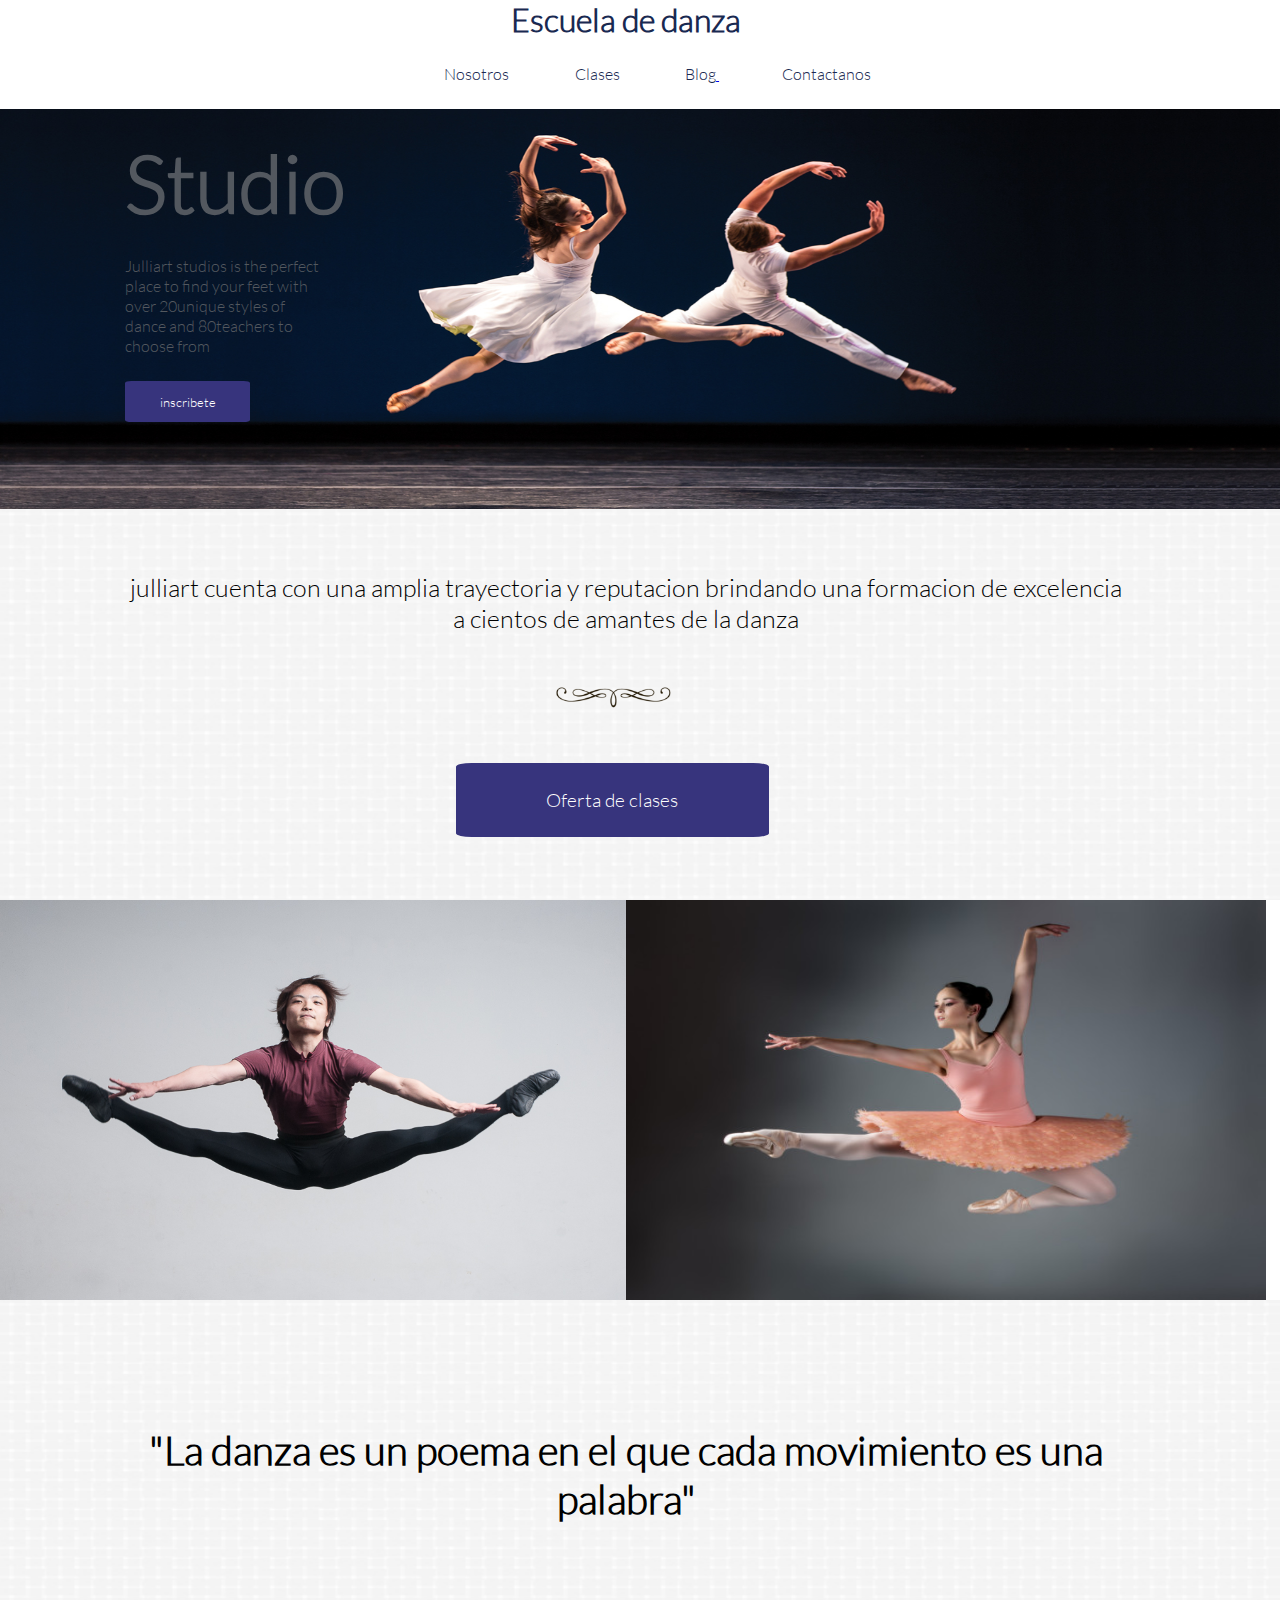
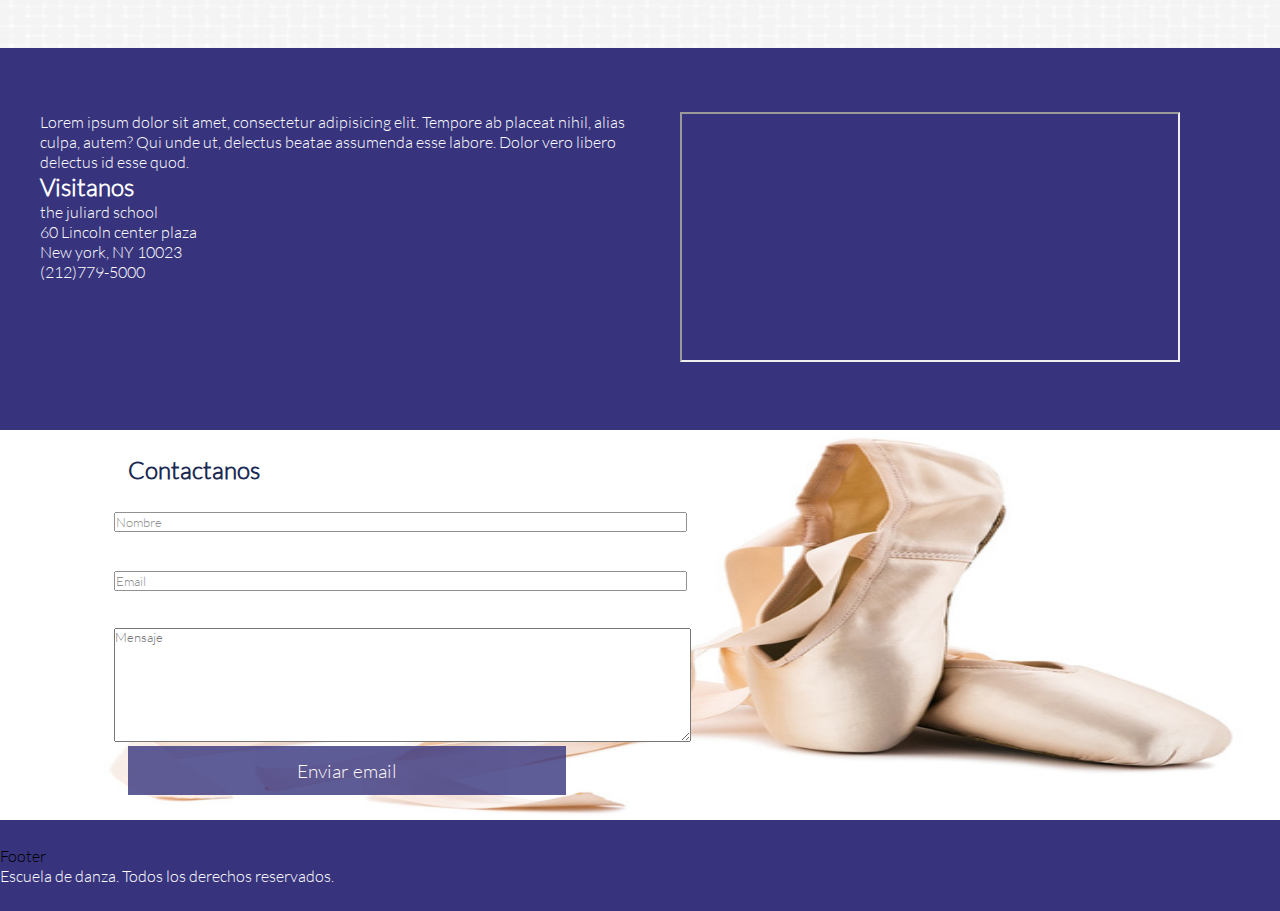
<file: index.html>
<!DOCTYPE html>
<html>
<head>
	<meta charset="UTF-8">
	<title>Escuela de Danza</title>
	<link rel='stylesheet' type='text/css' href='http://fonts.googleapis.com/css?family=Montserrat:400,700'>
	<link rel="stylesheet" type="text/css" href="css/grid-system.css">
	<link rel="stylesheet" type="text/css" href="css/utilities.css">
	<link rel="stylesheet" type="text/css" href="css/common.css">
	<link rel="stylesheet" type="text/css" href="css/main.css">
</head>
<body>
	<div class="container-fluid">
		<header>
			<div class="row">
				<div class="col-12">
					<a href="index.html" class="a-none-decoration"><h1 class="text-center text-blue">Escuela de danza</h1></a>
				</div>
				<div class="col-12">
					<nav>
						<ul class="text-center">
							<a href="nosotros.html"><li class="text-blue" >Nosotros</li></a>
							<a href="clases.html"><li class="text-blue" >Clases</li></a>
							<a href="blog.html"><li class="text-blue" >Blog</li>
							<a href="#contactanos"><li class="text-blue" >Contactanos</li></a>
						</ul>
					</nav>
				</div>
			</div>
		</header>

		<section class="bg1">
			<div class="row">
				<div class="col-12">
					<h2 class="espacio text-gray" id="font1">Studio</h2>
					<p class="text-left parrafo espacio  text-gray">Julliart studios is the perfect place to find your feet with over 20unique styles of dance and 80teachers to choose from </p>
					<button class="espacio buttoncolor" id="but1">
						inscribete
					</button>
				</div>
			</div>
		</section>

		<section class="bg2">
			<div class="row">
				<div class="col-12 text-center">
					<p class="text-center espacio2" id="font2">julliart cuenta con una amplia trayectoria y reputacion brindando una formacion de excelencia a cientos de amantes de la danza </p>
					<div class="row">
					<img src="img/decoration_1.png" class="decoracion1">
					</div>
					<div class="row">
					<button class="buttoncolor" id="but">Oferta de clases</button>
					</div>
				</div>
			</div>
		</section>

		<section>
			<!-- <div class="row">
				<div class="col-12 text-center">
					<button class="instructores buttoncolor">Nuestros instructores</button>
				</div>
			</div> -->
			<div class="row">
				<div class="col-6 bg3"></div>
				<div class="col-6 bg4"></div>
			</div>
		</section>

		<section class="bg2">
			<div class="row">
				<div class="col-12">
					<h2 class="text-center" id="font3">"La danza es un poema en el que cada movimiento es una palabra"</h2>
				</div>
			</div>
		</section>

		<section class="bgb"> <!-- seccion Mapa -->
			<div class="row" id="blue">
				<div class="col-6">
					<p class="text-white">Lorem ipsum dolor sit amet, consectetur adipisicing elit. Tempore ab placeat nihil, alias culpa, autem? Qui unde ut, delectus beatae assumenda esse labore. Dolor vero libero delectus id esse quod.</p>
					<h2 class="text-white">Visitanos</h2>
					<p class="text-white">the juliard school</p>
					<p class="text-white">60 Lincoln center plaza</p>
					<p class="text-white">New york, NY 10023</p>
					<p class="text-white">(212)779-5000</p>
				</div>
				<div class="col-6">
					<iframe src="https://www.google.com/maps/embed?pb=!1m18!1m12!1m3!1d3021.46625274051!2d-73.98501728501799!3d40.77376274177245!2m3!1f0!2f0!3f0!3m2!1i1024!2i768!4f13.1!3m3!1m2!1s0x89c2585ff9df2f6d%3A0xf876ccebba645bff!2sEscuela+Juilliard!5e0!3m2!1ses-419!2smx!4v1470260128435" allowfullscreen></iframe>
				</div>
			</div>
		</section><!--  cierra seccion mapa -->

		<section class="bgf"><!--  formulario -->
			<div class="row">
				<div class="col-12 espacio">
					<a name="contactanos"><h2 class="text-blue">Contactanos</h2></a>
				</div>
				<div class="col-12 espacio">
					<form id="contact_form" action="#" method="POST" enctype="multipart/form-data">
					<div class="row">
						<input  class="input" name="name" type="text" value="" size="80" placeholder="Nombre" />
					</div>
					<div class="row">
						<input class="input" name="email" type="text" value="" size="80" placeholder="Email" />
					</div>
					<div class="row">
						<textarea  class="input" name="message" rows="7" cols="80" placeholder="Mensaje"></textarea>
					</div>
					<input  type="submit" value="Enviar email" class="buttoncolor but2 text-center" />
				</form>						
				</div>
			</div>
		</section><!-- termina formulario -->

		<footer class="bgb"> Footer
			<div class="row">
				<div class="col-12"> 
					<p class="text-white">Escuela de danza. Todos los derechos reservados.</p>
				</div>
			</div>
		</footer> <!-- termina footer -->
	</div><!-- cierra container general -->
</body>
</html>
</file>
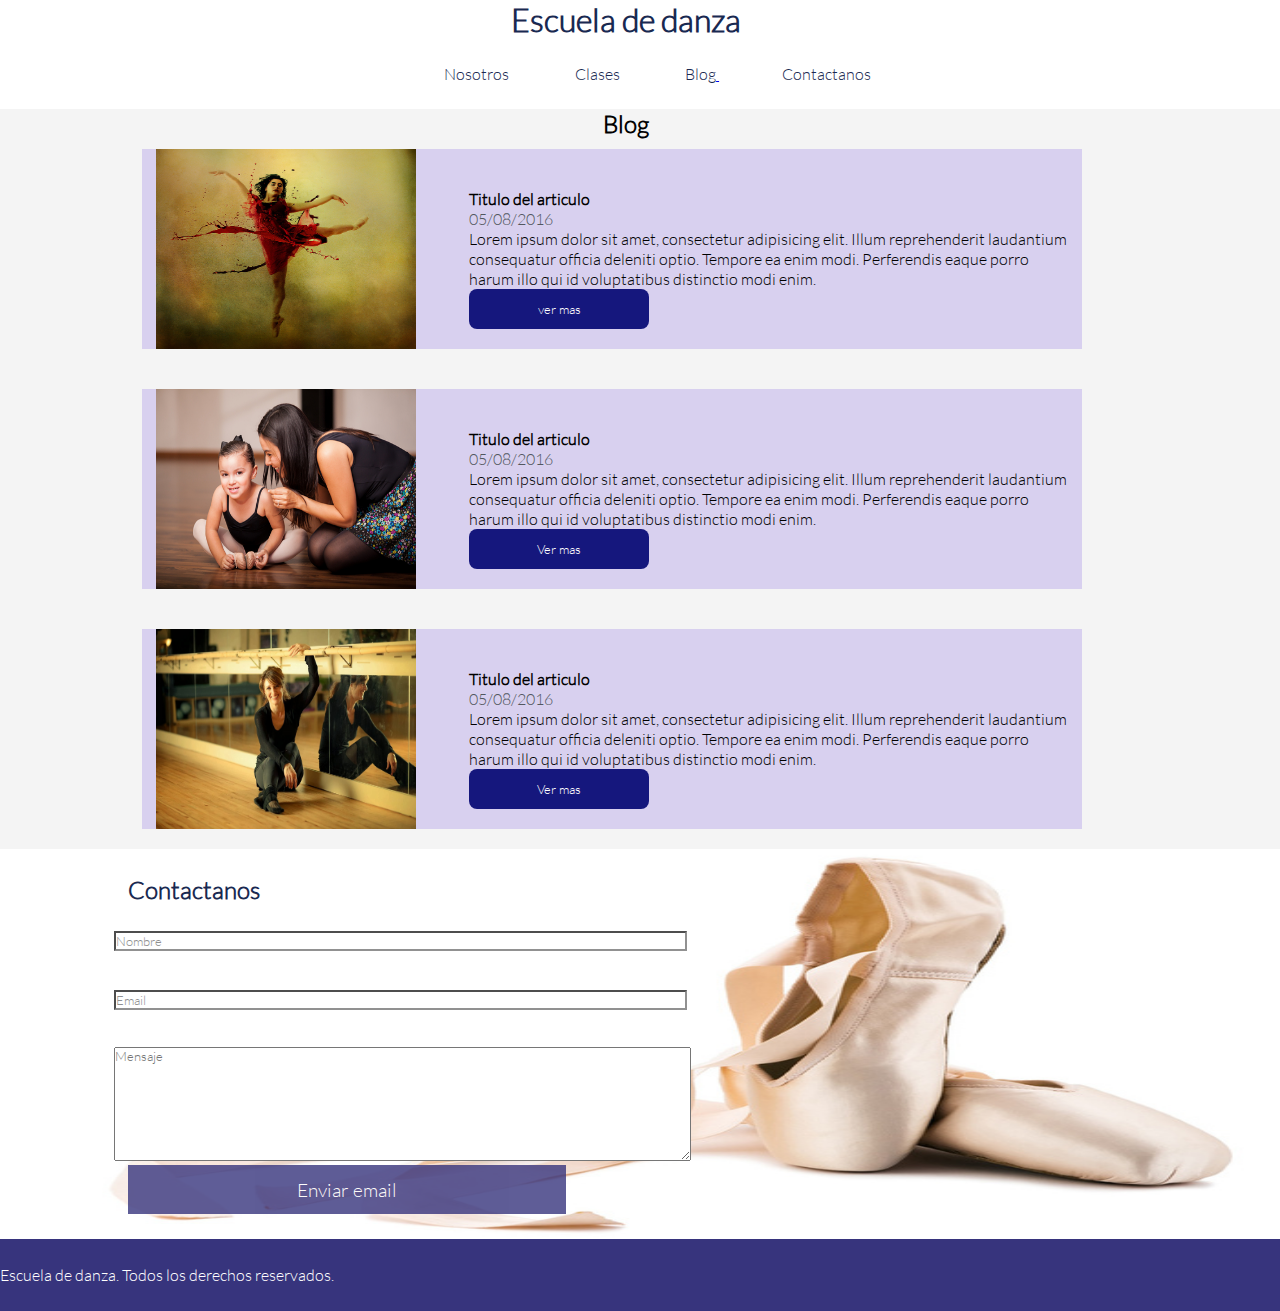
<file: blog.html>
<!DOCTYPE html>
<html>
<head>
	<meta charset="UTF-8">
	<title>Escuela de Danza</title>
	<link rel='stylesheet' type='text/css' href='http://fonts.googleapis.com/css?family=Montserrat:400,700'>
	<link rel="stylesheet" type="text/css" href="css/grid-system.css">
	<link rel="stylesheet" type="text/css" href="css/utilities.css">
	<link rel="stylesheet" type="text/css" href="css/common.css">
	<link rel="stylesheet" type="text/css" href="css/blog.css">
</head>
	<body>
		<div class="container-fluid">
			<header>
			<div class="row">
				<div class="col-12">
					<a href="index.html" class="a-none-decoration"><h1 class="text-center text-blue">Escuela de danza</h1></a>
				</div>
				<div class="col-12">
					<nav>
						<ul class="text-center">
							<a href="nosotros.html"><li class="text-blue" >Nosotros</li></a>
							<a href="clases.html"><li class="text-blue" >Clases</li></a>
							<a href="blog.html"><li class="text-blue" >Blog</li>
							<a href="#contactanos"><li class="text-blue" >Contactanos</li></a>
						</ul>
					</nav>
				</div>
			</div>
		</header>
		<section class="bg-gray">
			<div class="row">
				<div class="col-12">
					<h2 class="text-center">Blog</h2>
				</div>
				<div class="container">
					<div class="row gris espacio1">
						<div class="col-4">
							<img src="img/blog1.jpg" alt="blog">
						</div>
						<div class="col-8 espacio1">
							<h4>Titulo del articulo</h4>
							<p class="text-gray">05/08/2016</p>
							<p>Lorem ipsum dolor sit amet, consectetur adipisicing elit. Illum reprehenderit laudantium consequatur officia deleniti optio. Tempore ea enim modi. Perferendis eaque porro harum illo qui id voluptatibus distinctio modi enim.</p>
							<button class="text-white boton">ver mas</button>
						</div>
					</div>
					<div class="row gris espacio1">
						<div class="col-4">
							<img src="img/profesor_5.jpg" alt="blog">
						</div>
						<div class="col-8 espacio1">
							<h4>Titulo del articulo</h4>
							<p class="text-gray">05/08/2016</p>
							<p>Lorem ipsum dolor sit amet, consectetur adipisicing elit. Illum reprehenderit laudantium consequatur officia deleniti optio. Tempore ea enim modi. Perferendis eaque porro harum illo qui id voluptatibus distinctio modi enim.</p>
							<button class="text-white boton">Ver mas</button>
						</div>
					</div>
					<div class="row gris espacio1">
						<div class="col-4">
							<img src="img/instructor_1.jpg" alt="blog">
						</div>
						<div class="col-8 espacio1">
							<h4>Titulo del articulo</h4>
							<p class="text-gray">05/08/2016</p>
							<p>Lorem ipsum dolor sit amet, consectetur adipisicing elit. Illum reprehenderit laudantium consequatur officia deleniti optio. Tempore ea enim modi. Perferendis eaque porro harum illo qui id voluptatibus distinctio modi enim.</p>
							<button class="text-white boton">Ver mas</button>
						</div>
					</div>
				</div>
			</div>
		</section>
		<section class="bgf">
			<div class="row">
				<div class="col-12 espacio">
					<h2 class="text-blue">Contactanos</h2>
				</div>
				<div class="col-12 espacio">
					<form id="contact_form" action="#" method="POST" enctype="multipart/form-data">
					<div class="row">
						<input  class="input" name="name" type="text" value="" size="80" placeholder="Nombre" />
					</div>
					<div class="row">
						<input class="input" name="email" type="text" value="" size="80" placeholder="Email" />
					</div>
					<div class="row">
						<textarea  class="input" name="message" rows="7" cols="80" placeholder="Mensaje"></textarea>
					</div>
					<input  type="submit" value="Enviar email" class="buttoncolor but2 text-center" />
				</form>						
				</div>
			</div>
		</section>
		<footer class="bgb">
			<div class="row">
				<div class="col-12"> 
					<p class="text-white">Escuela de danza. Todos los derechos reservados.</p>
				</div>
			</div>
		</footer>
		</div>
	</body>
</html>
</file>
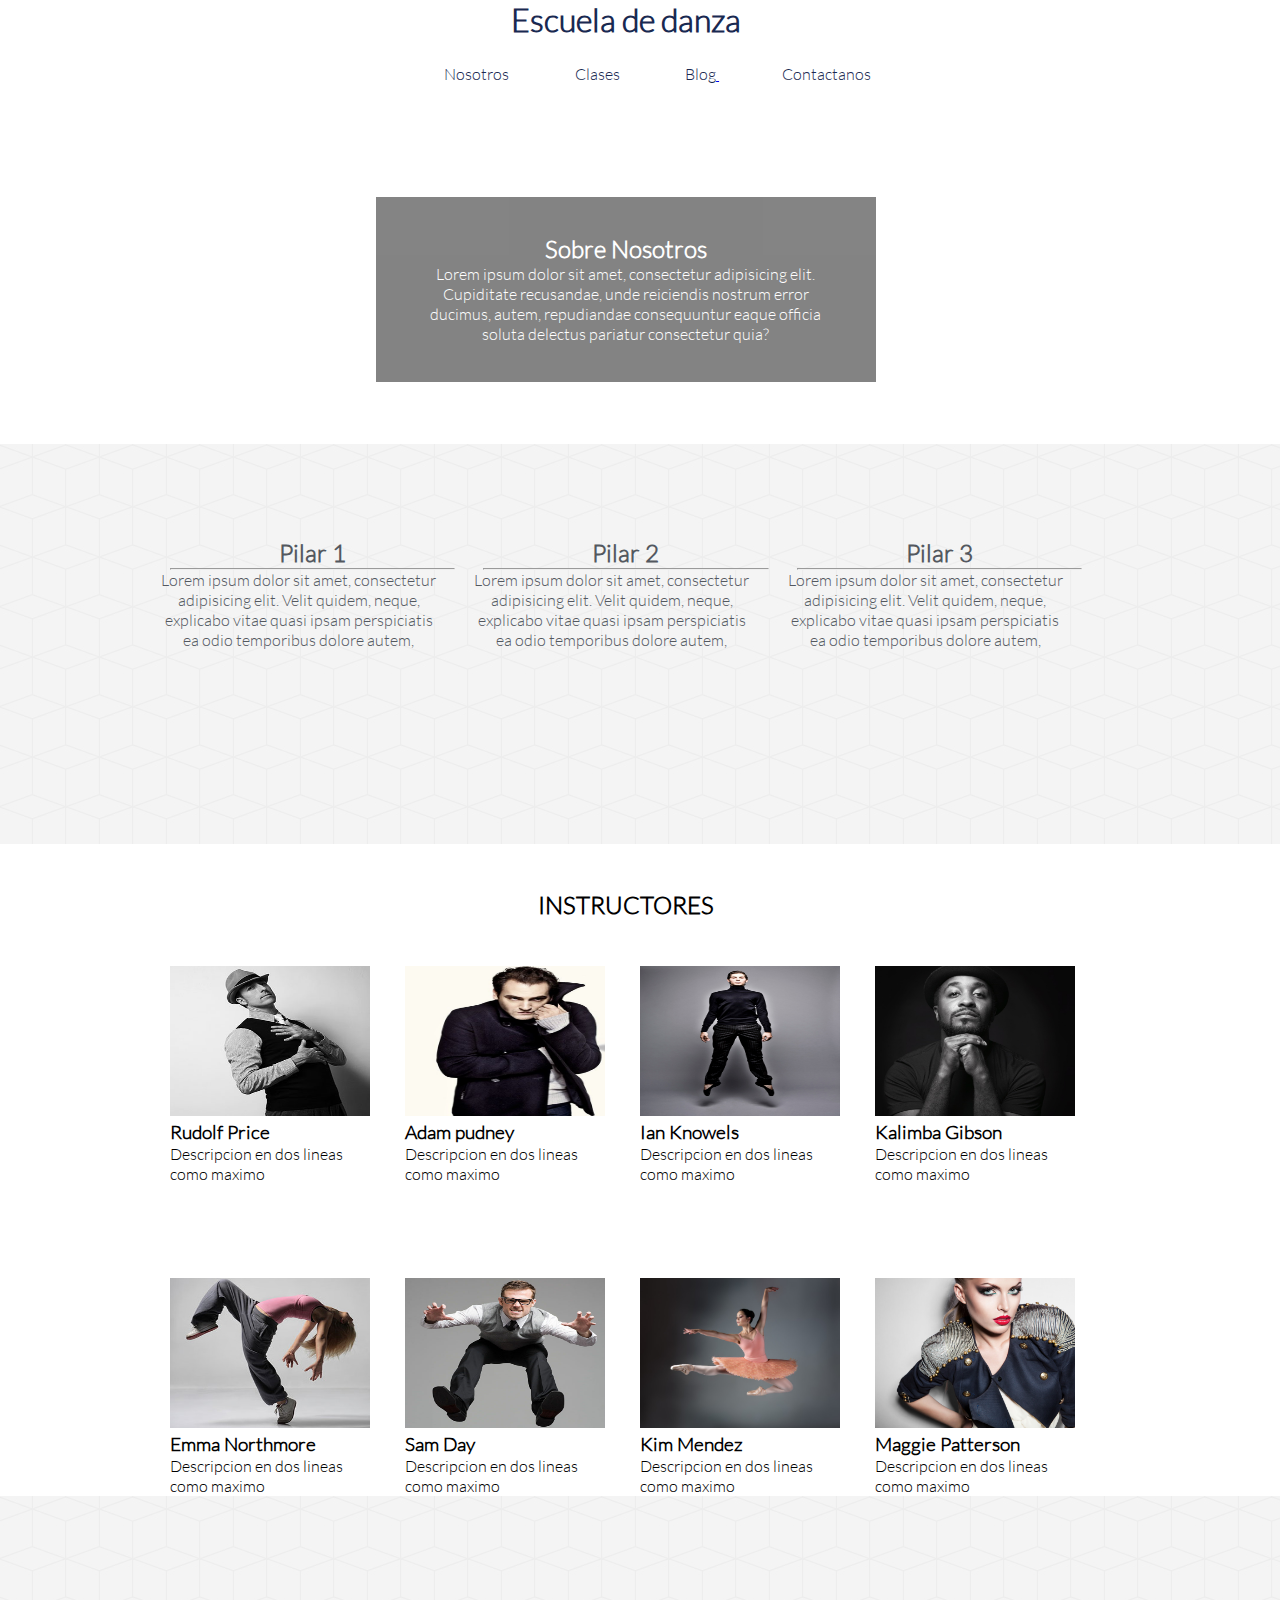
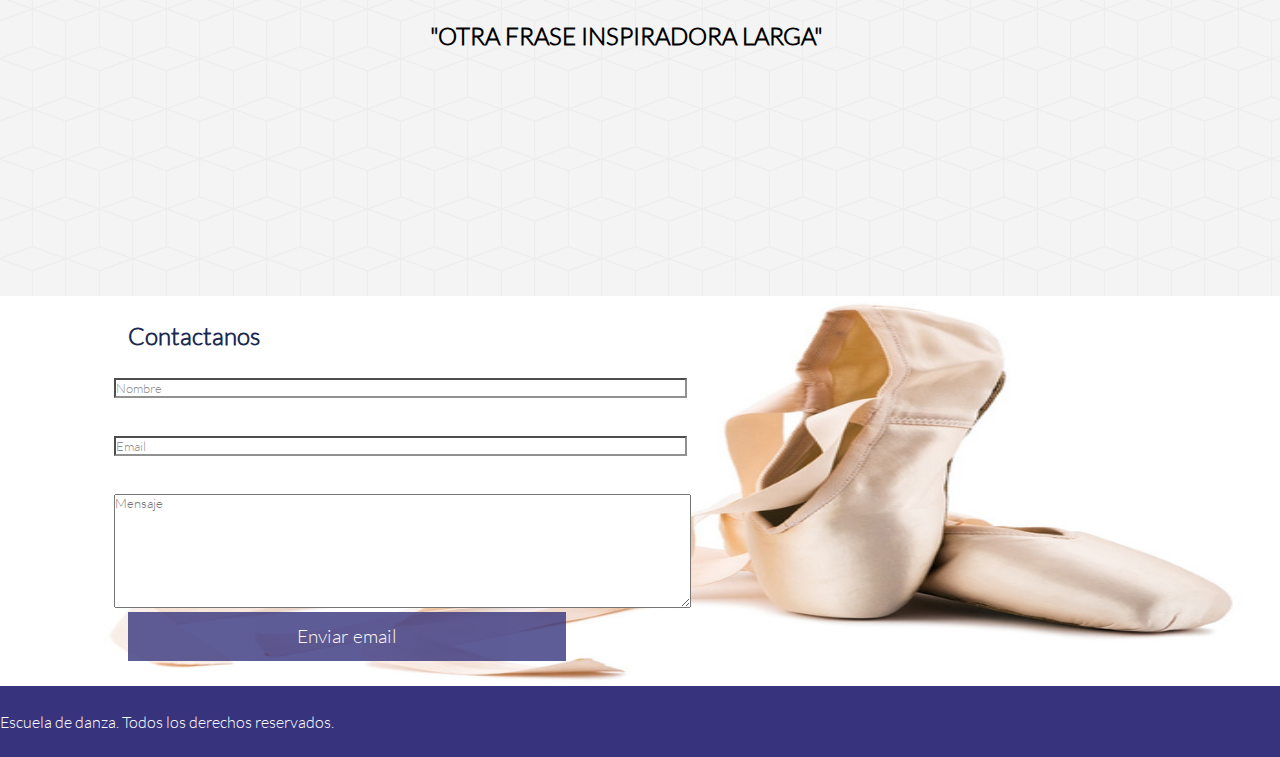
<file: nosotros.html>
<!DOCTYPE html>
<html>
<head>
	<meta charset="UTF-8">
	<title>Escuela de Danza</title>
	<link rel='stylesheet' type='text/css' href='http://fonts.googleapis.com/css?family=Montserrat:400,700'>
	<link rel="stylesheet" type="text/css" href="css/grid-system.css">
	<link rel="stylesheet" type="text/css" href="css/utilities.css">
	<link rel="stylesheet" type="text/css" href="css/common.css">
	<link rel="stylesheet" type="text/css" href="css/nosotros.css">
</head>

	<body>
		<div class="container-fluid">
		<header>
			<div class="row">
				<div class="col-12">
					<a href="index.html" class="a-none-decoration"><h1 class="text-center text-blue">Escuela de danza</h1></a>
				</div>
				<div class="col-12">
					<nav>
						<ul class="text-center">
							<a href="nosotros.html"><li class="text-blue" >Nosotros</li></a>
							<a href="clases.html"><li class="text-blue" >Clases</li></a>
							<a href="blog.html"><li class="text-blue" >Blog</li>
							<a href="#contactanos"><li class="text-blue" >Contactanos</li></a>
						</ul>
					</nav>
				</div>
			</div>
		</header>

			<section class="fondo">
				<div class="row">
					<div class="col-12 text-center">
						<div class="bgc">
							<a name="nosotros"><h2>Sobre Nosotros</h2></a>
							<p>Lorem ipsum dolor sit amet, consectetur adipisicing elit. Cupiditate recusandae, unde reiciendis nostrum error ducimus, autem, repudiandae consequuntur eaque officia soluta delectus pariatur consectetur quia? </p>
						</div>
					</div>
				</div>
			</section>

			<section class="fondo2">
				<div class="container">
				<div class="row">
					<div class="col-4 margens">
						<h2 class="text-center text-gray">Pilar 1</h2>
						<hr>
						<div class="row">
							<p class="text-center text-gray">Lorem ipsum dolor sit amet, consectetur adipisicing elit. Velit quidem, neque, explicabo vitae quasi ipsam perspiciatis ea odio temporibus dolore autem,</p>
						</div>
					</div>
					<div class="col-4 margens">
						<h2 class="text-center text-gray">Pilar 2</h2>
						<hr>
						<div class="row">
							<p class="text-center text-gray">Lorem ipsum dolor sit amet, consectetur adipisicing elit. Velit quidem, neque, explicabo vitae quasi ipsam perspiciatis ea odio temporibus dolore autem,</p>
						</div>
					</div>
					<div class="col-4 margens">
						<h2 class="text-center text-gray">Pilar 3</h2>
						<hr>
						<div class="row">
							<p class="text-center text-gray">Lorem ipsum dolor sit amet, consectetur adipisicing elit. Velit quidem, neque, explicabo vitae quasi ipsam perspiciatis ea odio temporibus dolore autem,</p>
						</div>
					</div>
				</div>
				</div>
			</section>

			<section>
				<div class="container">
				<div class="row">
					<div class="col-12">
						<h2 class="text-center margen2"><b>INSTRUCTORES</b></h2>
					</div>
				</div>
				<div class="row">
					<div class="col-3">
						<img src="img/profesor_4.jpg" class="instructores">
						<h3>Rudolf Price</h3>
						<p>Descripcion en dos lineas como maximo</p>
					</div>
					<div class="col-3">
						<img src="img/profesor_14.jpg" class="instructores">
						<h3>Adam pudney</h3>
						<p>Descripcion en dos lineas como maximo</p>
					</div>
					<div class="col-3">
						<img src="img/profesor_1.jpg" class="instructores">
						<h3>Ian Knowels</h3>
						<p>Descripcion en dos lineas como maximo</p>
					</div>
					<div class="col-3">
						<img src="img/profesor_10.jpg" class="instructores">
						<h3>Kalimba Gibson</h3>
						<p>Descripcion en dos lineas como maximo</p>
					</div>
				</div>
				<div class="row margens">
					<div class="col-3">
						<img src="img/profesor_11.jpg" class="instructores">
						<h3>Emma Northmore</h3>
						<p>Descripcion en dos lineas como maximo</p>
					</div>
					<div class="col-3">
						<img src="img/profesor_12.jpg" class="instructores">
						<h3>Sam Day</h3>
						<p>Descripcion en dos lineas como maximo</p>
					</div>
					<div class="col-3">
						<img src="img/profesor_9.jpg" class="instructores">
						<h3>Kim Mendez</h3>
						<p>Descripcion en dos lineas como maximo</p>
					</div>
					<div class="col-3">
						<img src="img/profesor_15.jpg" class="instructores">
						<h3>Maggie Patterson</h3>
						<p>Descripcion en dos lineas como maximo</p>
					</div>
				</div>
				</div>
			</section>
			<section class="fondo2">
				<div class="row">
					<div class="col-12">
						<h2 class="text-center margens">"OTRA FRASE INSPIRADORA LARGA"</h2>
					</div>
				</div>
			</section>

			<section class="bgf">
			<div class="row">
				<div class="col-12 espacio">
					<h2 class="text-blue">Contactanos</h2>
				</div>
				<div class="col-12 espacio">
					<form id="contact_form" action="#" method="POST" enctype="multipart/form-data">
					<div class="row">
						<input  class="input" name="name" type="text" value="" size="80" placeholder="Nombre" />
					</div>
					<div class="row">
						<input class="input" name="email" type="text" value="" size="80" placeholder="Email" />
					</div>
					<div class="row">
						<textarea  class="input" name="message" rows="7" cols="80" placeholder="Mensaje"></textarea>
					</div>
					<input  type="submit" value="Enviar email" class="buttoncolor but2 text-center" />
				</form>						
				</div>
			</div>
		</section>
		<footer class="bgb">
			<div class="row">
				<div class="col-12"> 
					<p class="text-white">Escuela de danza. Todos los derechos reservados.</p>
				</div>
			</div>
		</footer>
		</div>
	</body>
</html>
</file>
<file: css/grid-system.css>
/* GLOBAL */
* {
  box-sizing: border-box;
  margin: 0;
  padding: 0;
 }

.text-center {
	text-align: center;
}

.text-right {
	text-align: right;
}

/* Grid system */

.container {
	width: 968px;
	padding-left: 14px; 
	padding-right: 14px;
	margin: 0px auto;
	position: relative;
}

.container-fluid {
	width: 100%;
}

.row {
	width: 100%;
	margin-left: -14px;
	margin-right: -14px;
}

.row:before, .row:after{
  content: " ";
  display: table;
}

.row:after {
  clear: both;
}

[class*="col-"] {
	min-height: 7px;
	padding: 0 14px;
	float: left;
}

.col-1 {
	/* (1 / 12) x 100 */
	width: 8.333333%;
} 

.col-2 {
	/* (2 / 12) x 100 */
	width: 16.666667%;
} 

.col-3 {
	/* (3 / 12) x 100 */
	width: 25%;
} 

.col-4 {
	/* (4 / 12) x 100 */
	width: 33.333333%;
}

.col-5 {
	/* (5 / 12) x 100 */
	width: 41.666667%;
}

.col-6 {
	/* (6 / 12) x 100 */
	width: 50%;
} 

.col-7 {
	/* (7 / 12) x 100 */
	width: 58.333333%;
}

.col-8 {
	/* (8 / 12) x 100 */
	width: 66.666667%;
}

.col-9 {
	/* (9 / 12) x 100 */
	width: 75%;
}

.col-10 {
	/* (10 / 12) x 100 */
	width: 83.333333%;
}

.col-11 {
	/* (11 / 12) x 100 */
	width: 91.666667%;
}

.col-12 {
	/* (12 / 12) x 100 */
	width: 100%;
}
</file>
<file: css/utilities.css>
/*Global*/
*{
	font-family: "Latolight";
}

@font-face{
	font-family: LatoHeavy;
	src: url(../fonts/LatoHeavy.ttf);
}
@font-face{
	font-family:Latolight ;
	src: url(../fonts/Latolight.ttf);
}
@font-face{
	font-family: DolceVita;
	src: url(../fonts/DolceVita.ttf);
}
@font-face{
	font-family: Neoteric-Bold;
	src: url(../fonts/Neoteric-Bold.ttf);
}

/* Shortcuts */

.pd-0{
	padding: 0;
}
.pt-5{
	padding-top: 5%;
}
.pb-5{
	padding-bottom: 5%;
}
.mg-0{
	margin: 0;
}
.w-100{
	width: 100%;
}
.lh{
	line-height: 1.5;
}
.text-center{
	text-align: center;
}
.text-left{
	text-align: left;
}
.text-white{
	color: white;
}
.text-gray{
	color: rgb(83, 88, 95);
}
.text-blue{
 color: #192951;
}
.a-none-decoration{
	text-decoration: none;
}
.bg-gray{
	background-color: rgb(244, 244, 244);
}
.bg-img-block{
	background-size: cover;
	background-repeat: no-repeat;
	background-position: center;
}
</file>
<file: css/common.css>
/* Inserta tu codigo que es común para todas las páginas aqui */
</file>
<file: css/main.css>
li{
	display: inline-block;
	margin-left: 5%;
	margin-top: 2%;
	margin-bottom: 2%;
}
.parrafo{
	width: 200px;
	
}
.bg1{
	background-image: url("../img/dance_1.jpg");
	background-size: 100% 100%;
	height: 400px;
}
.espacio{
	margin-left: 10%;
	margin-top: 2%;
}
.bg2{
	background-image: url("../img/textura_2.jpg");
	background-size: 100% 100%;
}
.bg3{
	background-image: url("../img/instructor_4.jpg");
	background-size: 100% 100%;
	height: 400px;
}
.bg4{
	background-image: url("../img/profesor_9.jpg");
	background-size: 100% 100%;
	height: 400px;
	}
iframe{
	width:500px;
	 height:250px;
	  frameborder:0px;
	  style:border:0px;
}
.bgb{
	background-color:#37347D;
}
.decoracion1{
	width: 10%;
	height: 5%;
}
.buttoncolor{
	background-color: #37347D;
	color:white;
	text-decoration-style: none;
}
.espacio2{
	margin-top: 5%;

}
#font1{
	
	font-size: 80px;
}

#font2{

	font-size: 25px;
	margin-left: 10%;
	margin-right: 10%;
}

#font3{

	font-size: 40px;
	margin-left: 10%;
	margin-right: 10%;
	margin-bottom:10%; 
	margin-top:10%;
}

#but{
	width: 25%;
	height: 10%;
	padding: 2%;
	font-size: 120%;
	border-radius: 5%;
	border-style: none;
	margin-bottom: 5%;

}
#but1{
	width: 10%;
	height: 2%;
	padding: 1%;
	font-size: 80%;
	border-radius: 5%;
	border-style: none;
	/* margin-bottom: 5%; */
}
footer{
	padding-top:2%; 
	padding-bottom:2%;
}
#blue{
	padding-bottom: 5%;
	padding-top:5%;
	margin-left: 2%;
}
.but2{
	width: 35%;
	height: 8%;
	padding: 1%;
	font-size: 120%;
	/* border-radius: 5%; */
	border-style: none;
	margin-bottom: 2%;

}
.bgf{
	background-image: url("../img/shoes_1.jpg");
	background-size: 100% 100%;
	/* height: 400px; */
}
input{
	margin-bottom: 3%;
	opacity: 0.8;
}
.instructores{
	width: 25%;
	height: 10%;
	padding: 2%;
	font-size: 120%;
	border-radius: 5%;
	border-style: none;
	/* margin-top:5%; 
	 */
}
</file>
<file: css/blog.css>
li{
	display: inline-block;
	margin-left: 5%;
	margin-top: 2%;
	margin-bottom: 2%;
}
img{
	width:260px;
	height: 200px;
	float: left;

}
.gris{
	background-color: #D8D0EF;
	padding-left: 0px;
	
}
.espacio1{
	margin-bottom: 20px;
	margin-top: 40px;
}
.boton{
	width: 180px;
	height: 40px;
	background-color: #15177D;
	border-radius: 8px;
	border-style: none;
}
.bgb{
	background-color:#37347D;
}
footer{
	padding-top:2%; 
	padding-bottom:2%;
}
#blue{
	padding-bottom: 5%;
	padding-top:5%;
	margin-left: 2%;
}
.but2{
	width: 35%;
	height: 8%;
	padding: 1%;
	font-size: 120%;
	/* border-radius: 5%; */
	border-style: none;
	margin-bottom: 2%;

}
.bgf{
	background-image: url("../img/shoes_1.jpg");
	background-size: 100% 100%;
	/* height: 400px; */
}
input{
	margin-bottom: 3%;
	opacity: 0.8;
	background-color: transparent;
}

.but2{
	width: 35%;
	height: 8%;
	padding: 1%;
	font-size: 120%;
	/* border-radius: 5%; */
	border-style: none;
	margin-bottom: 2%;
}
.buttoncolor{
	background-color: #37347D;
	color:white;
	text-decoration-style: none;
}
.espacio{
	margin-left: 10%;
	margin-top: 2%;
}
</file>
<file: css/nosotros.css>
li{
	display: inline-block;
	margin-left: 5%;
	margin-top: 2%;
	margin-bottom: 2%;
}
}
.fondo{
	background-image: url("../img/fondo/dance_7.jpg");
	background-size: 100% 100%;
	/* height: 400px; */
	margin: 0px auto;
	background-position: center;
}
.bgc{
	background-color:#0A0A0A;
	opacity: 0.5;
	width: 40%;
	height: 40%;
	padding: 3%;
	margin-left: 30%;
	margin-top: 7%;
	color:white;
	margin-bottom: 5%;
}
.fondo2{
	background-image: url("../img/cubes.png");
	/* background-size: 100% 100%; */
	height: 400px;
	background-repeat: repeat;
}
.margens{
	margin-top: 10%;
}
.instructores{
	width: 200px;
	height: 150px;
}
.margen2{
	margin-top: 5%;
	margin-bottom: 5%; 
}
.fondo3{
	background-image: url("../img/cubes.png");
	/* background-size: 100% 100%; */
	height: 50px;
	background-repeat: repeat;
}
.bgb{
	background-color:#37347D;
}
footer{
	padding-top:2%; 
	padding-bottom:2%;
}
#blue{
	padding-bottom: 5%;
	padding-top:5%;
	margin-left: 2%;
}
.but2{
	width: 35%;
	height: 8%;
	padding: 1%;
	font-size: 120%;
	/* border-radius: 5%; */
	border-style: none;
	margin-bottom: 2%;

}
.bgf{
	background-image: url("../img/shoes_1.jpg");
	background-size: 100% 100%;
	/* height: 400px; */
}
input{
	margin-bottom: 3%;
	opacity: 0.8;
	background-color: transparent;
}

.but2{
	width: 35%;
	height: 8%;
	padding: 1%;
	font-size: 120%;
	/* border-radius: 5%; */
	border-style: none;
	margin-bottom: 2%;
}
	.buttoncolor{
	background-color: #37347D;
	color:white;
	text-decoration-style: none;
}
.espacio{
	margin-left: 10%;
	margin-top: 2%;
}
</file>
